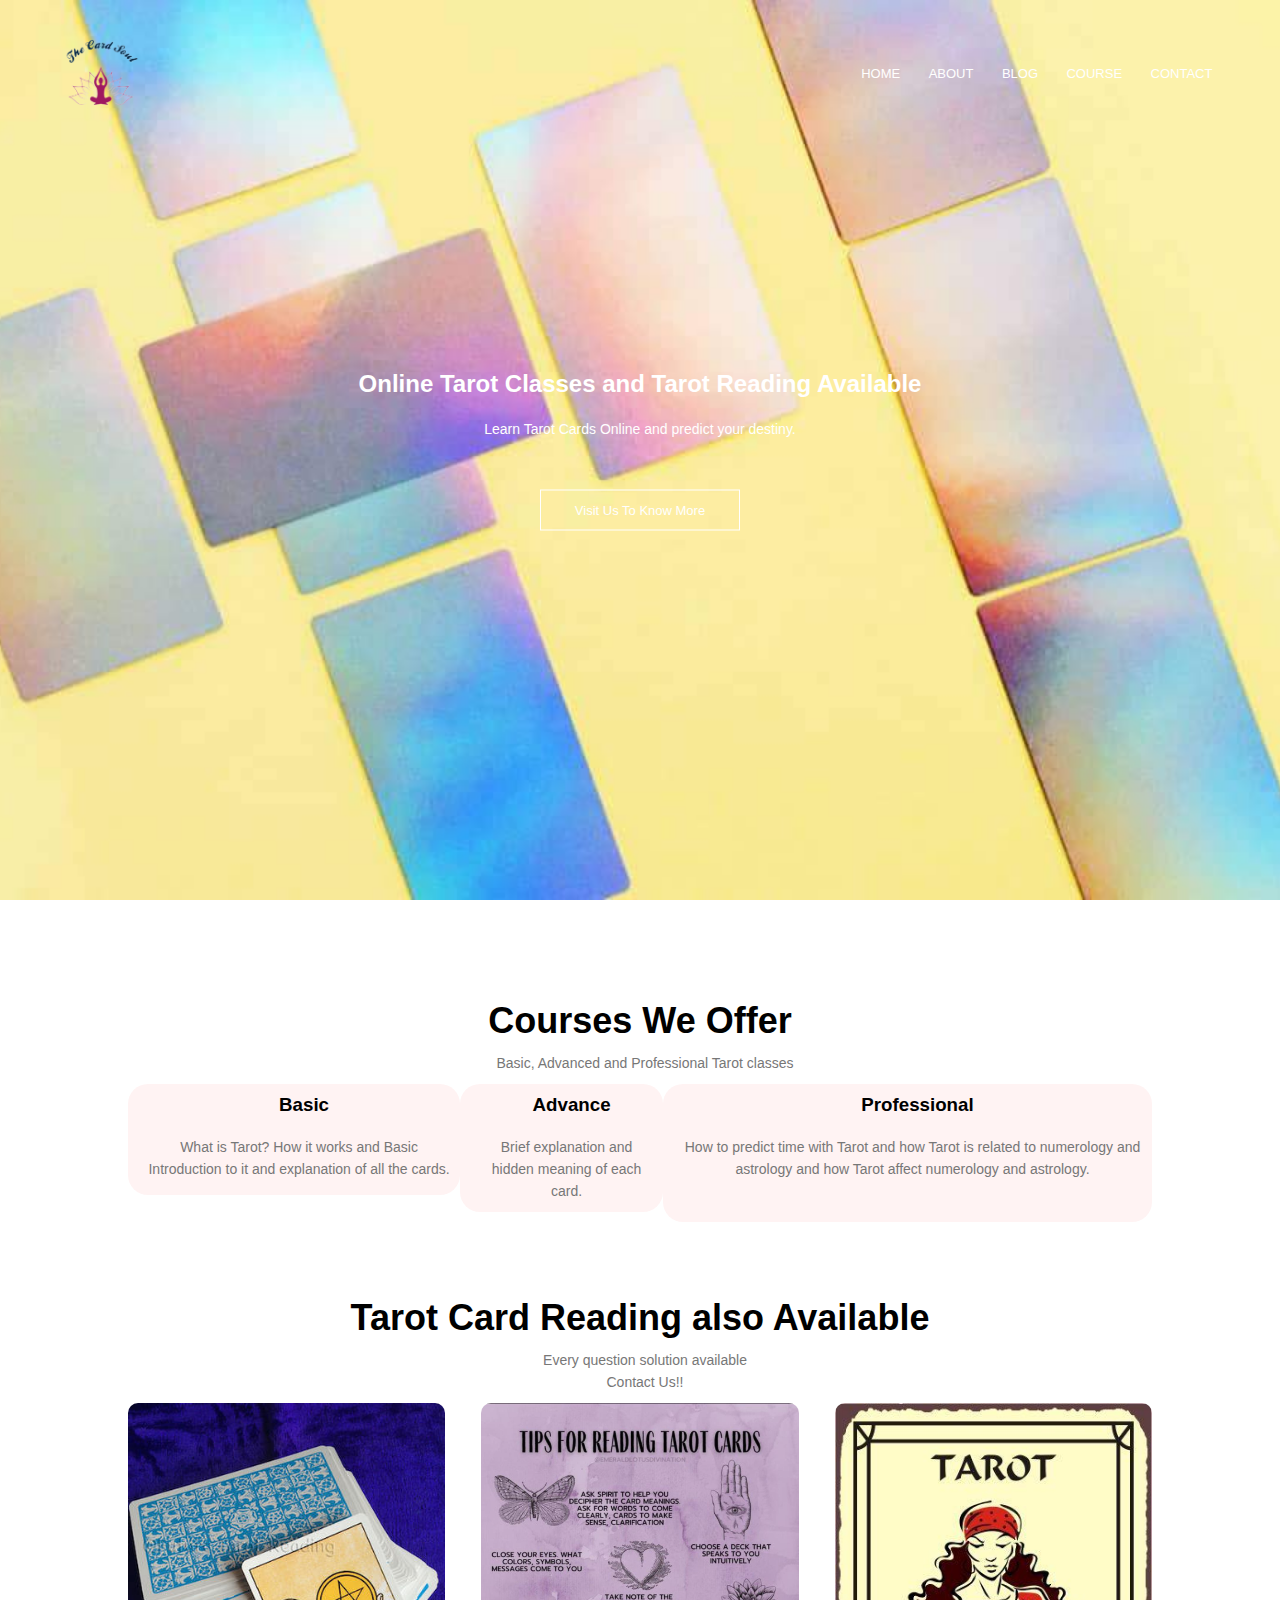
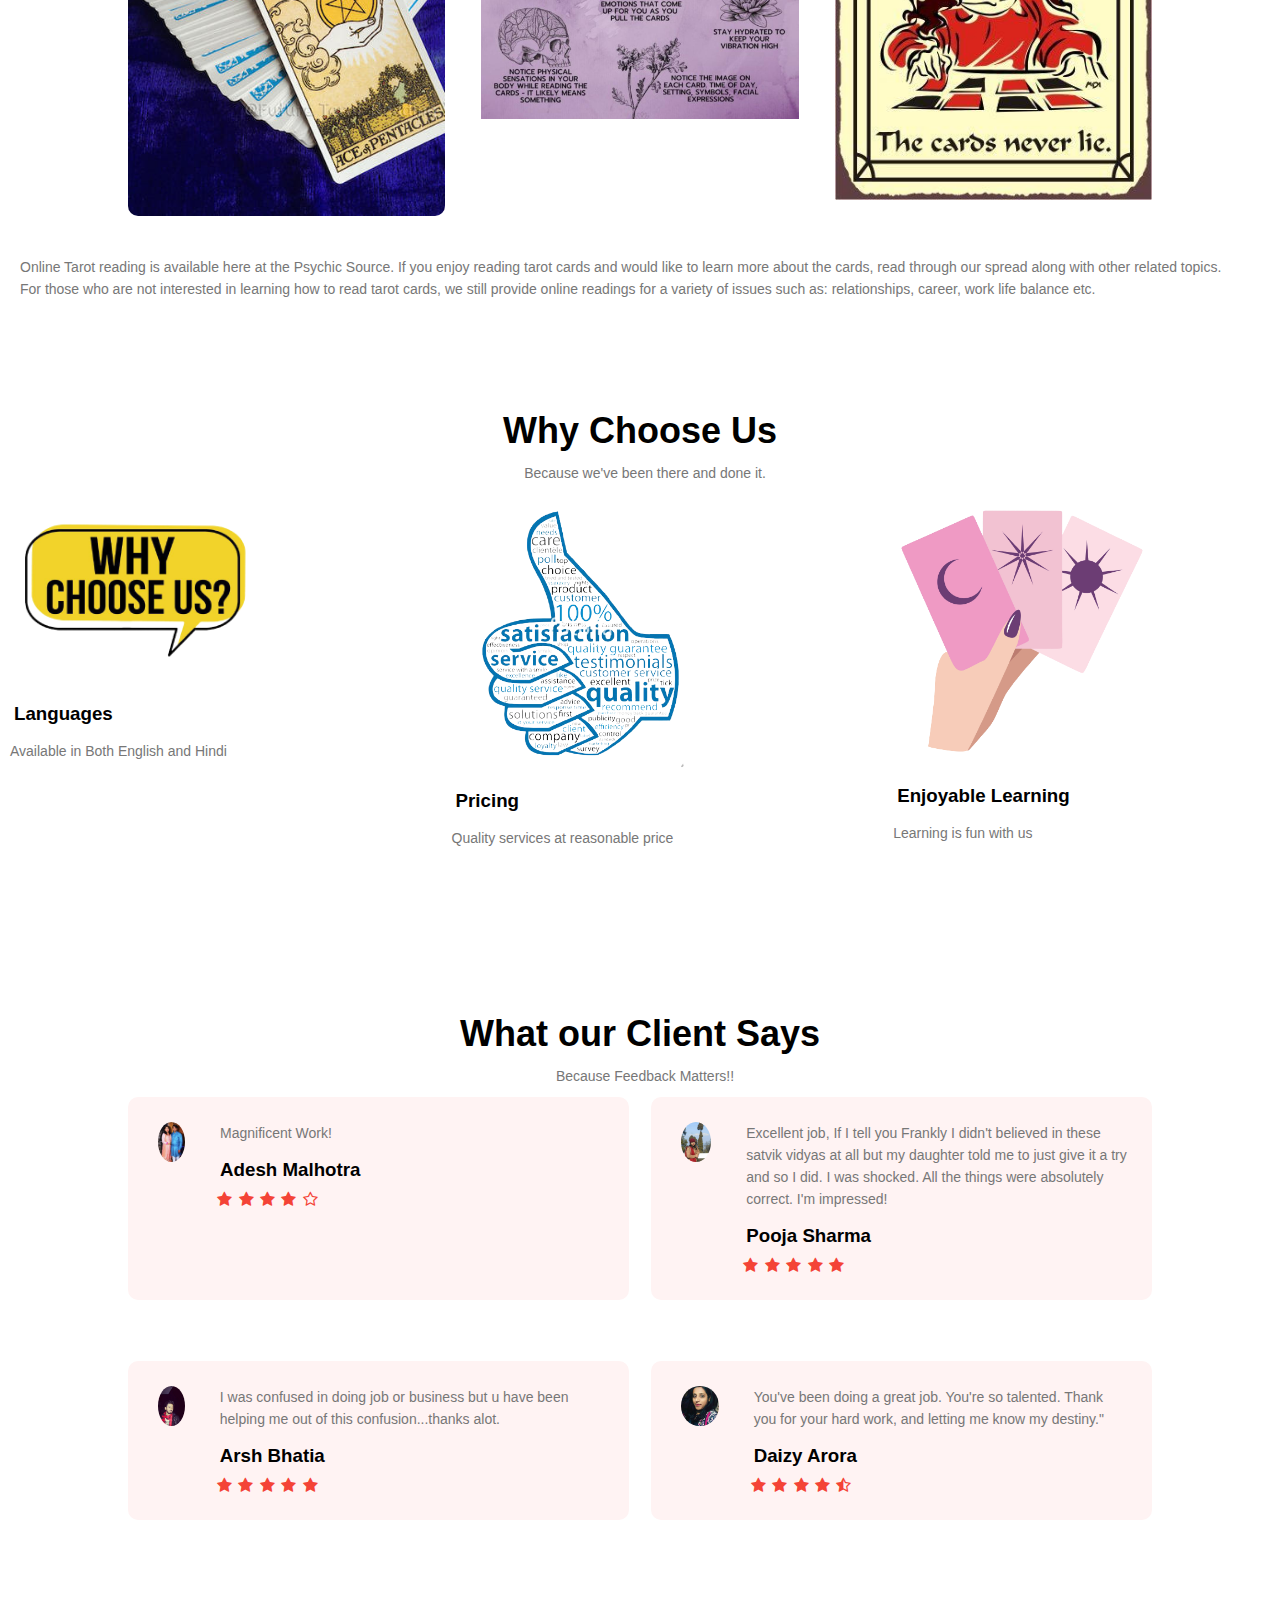
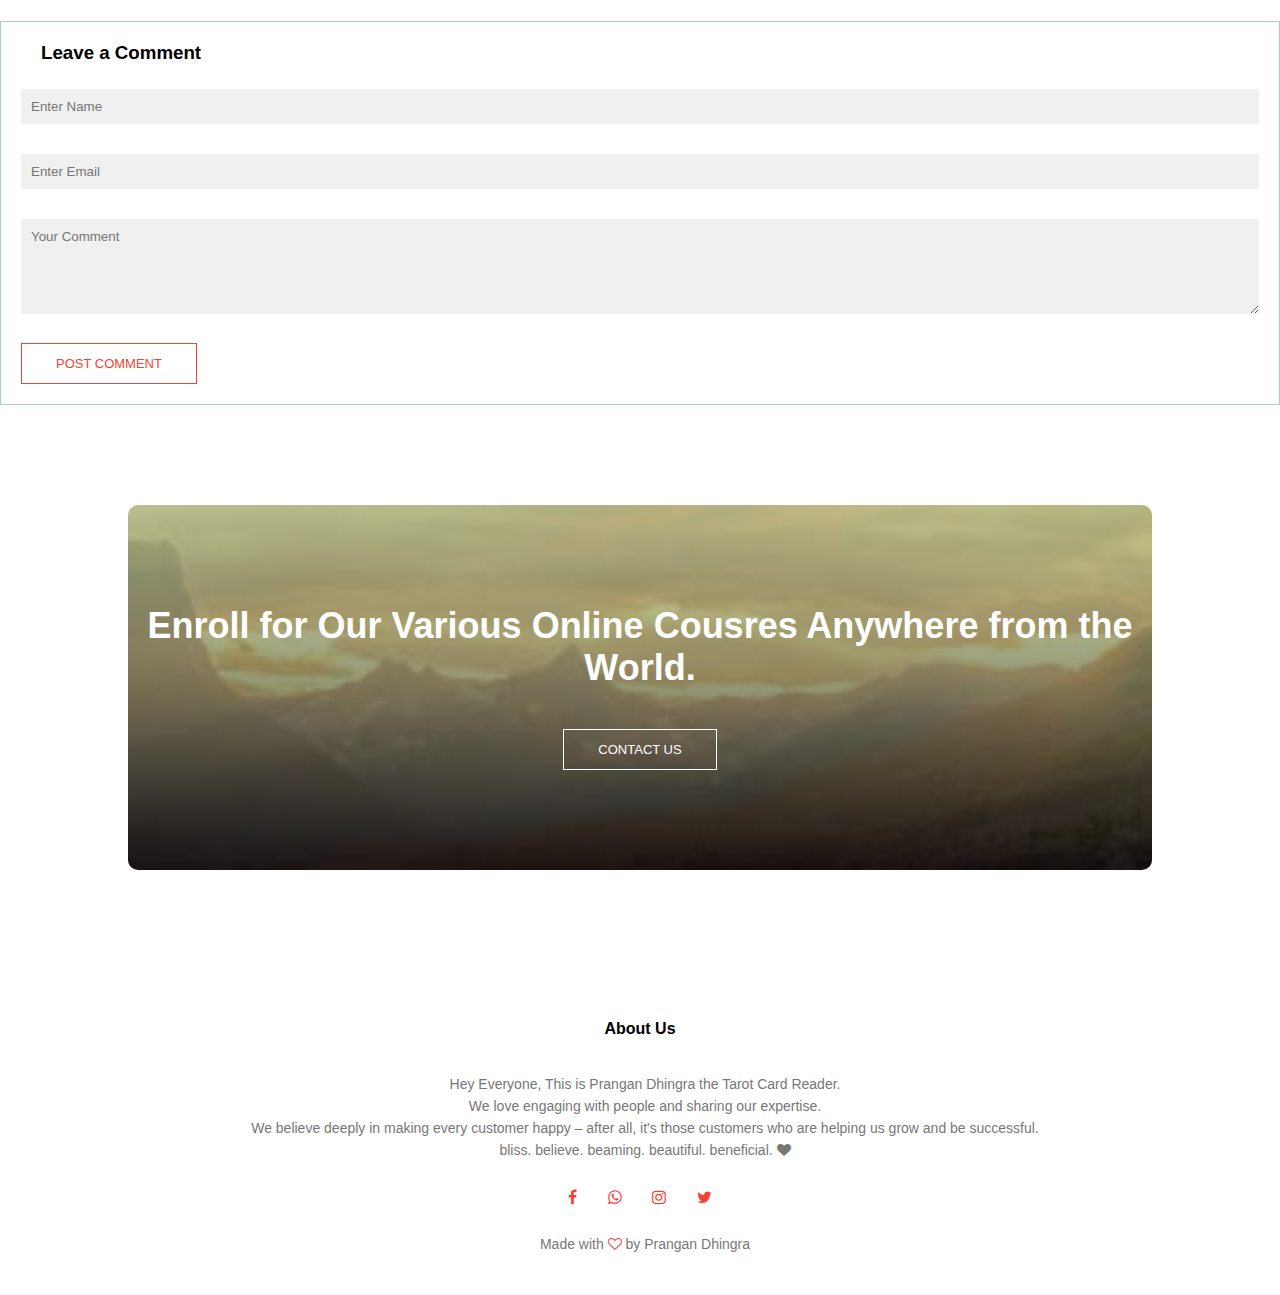
<file: index.html>
<!DOCTYPE html>
<html>
    <head>
        <meta name="viewport" content="with=device-width, initial-scale=1.0">
        <title>THE CARD SOUL</title>
        <link rel='icon' href="logo.png"/>
        <link rel="stylesheet" href="style.css">
        <link rel="preconnect" href="https://fonts.gstatic.com">
        <link href="https://fonts.googleapis.cpm/css2
        family=Poppins:wght@100;200;300;400;600;700&display=swap"
        rel="stylesheet">
        <link rel="stylesheet" href="https://stavkpath.bootsrapcdn.com/font-awesome/4.7.0/css/font-awesome.min.css">
        
    </head>
    <body>
        <section class="header">
            <nav>
                <a href="index.html"><img src="logo.png"></a>
                <div class="nav-links" id="navLinks">
                    <i class="fa fa-times" onclick="hideMenu()"></i>
                    <ul>
                        <li><a href="index.html">HOME</a></li>
                        <li><a href="about.html">ABOUT</a></li>
                        <li><a href="blog.html">BLOG</a></li>
                        <li><a href="course.html">COURSE</a></li>
                        <li><a href="contact.html">CONTACT</a></li>
                    </ul>
                    </div>
                    <i class="fa fa-bars" onclick="showMenu()"></i>  
            </nav>




        <div class="text-box">
            <h2>Online Tarot Classes and Tarot Reading Available</h2>
            <p> Learn Tarot Cards Online and predict your destiny.<br></p>
            <a href="course.html" class="hero-btn">Visit Us To Know More</a>
        </div>

        </section>

       <!-------- Course ------->

       <section class="cousre">
           <h1> Courses We Offer</h1>
           <p>  Basic, Advanced and Professional Tarot classes </p>

           <div class="row">
               <div class="cousre-col">
               <h3>Basic</h3>
               <p>What is Tarot?  How it works and Basic Introduction to it and explanation of all the cards.
               </p>
           </div>

           <div class="row">
               <div class="cousre-col">
               <h3>Advance</h3>
               <p>Brief explanation and hidden meaning of each card.</p>
           </div>

           <div class="row">
               <div class="cousre-col">
               <h3>Professional</h3>
               <p>How to predict time with Tarot and how Tarot is related to numerology and astrology and how Tarot 
                   affect numerology and astrology.</p>
           </div>

       </section>

    <!------- campus --------->

<section class="campus">
    <h1>Tarot Card Reading also Available</h1>
    <p>Every question solution available
        <br>
        Contact Us!!
    </p>

<div class="row">
    <div class="campus-col">
        <img src="tcs.png">
        <div class="layer">
            <h3>THE CARD SOUL</h3>
        </div>
    </div>


    <div class="campus-col">
        <img src="tcs2.png">
        <div class="layer">
            <h3>THE CARD SOUL</h3>
        </div>
    </div>

    <div class="campus-col">
        <img src="tcs1.png">
        <div class="layer">
            <h3>THE CARD SOUL</h3>
        </div>
    </div>
</div>
</section>

<div>
    <p>Online Tarot reading is available here at the Psychic Source. If you enjoy reading tarot cards and would like to 
        learn more about the cards, read through our spread along with other related topics. 
        <br>
        For those who are not interested in learning how to read tarot cards, we still provide online readings for a 
        variety of issues such as: relationships, career, work life balance etc.</p>
</div>

<!------- Why Choose Us ----------->

<section class="Choose">
    <h1>Why Choose Us</h1>
    <p>Because we've been there and done it.</p>
</section>

<div class="row">
    <div class="facilites-col">
        <img src ="whyus.png">
        <h3>Languages</h3>
        <p>Available in Both English and Hindi</p>

    </div>

    <div class="facilites-col">
        <img src ="wcs.png">
        <h3>Pricing</h3>
        <p>Quality services at reasonable price</p>

    </div>

    <div class="facilites-col">
        <img src ="cards.png">
        <h3>Enjoyable Learning</h3>
        <p>Learning is fun with us</p>

    </div>

</div>

</section>

<!-------- testimonials ------->

<section class="testimonials">
    <h1>What our Client Says</h1>
    <p>Because Feedback Matters!!</p>

    <div class="row">

        <link rel="stylesheet" href="https://cdnjs.cloudflare.com/ajax/libs/font-awesome/4.7.0/css/font-awesome.min.css">
        <link rel="stylesheet" href="style.css">

       <div class="testimonials-col">
           <img src="papa1.png">
               <div>
                   <p>Magnificent Work!</p>
                   <h3> Adesh Malhotra</h3>
                   <i class="fa fa-star"></i>
                   <i class="fa fa-star"></i>
                   <i class="fa fa-star"></i>
                   <i class="fa fa-star"></i>
                   <i class="fa fa-star-o"></i>
               </div>

            </div>

            <div class="testimonials-col">
                <img src="mum.png">
                    <div>
    <p>Excellent job,
     If I tell you Frankly I didn't believed in these satvik vidyas at all but my daughter told me to just give it a try
      and so I did. I was shocked. All the things were absolutely correct. I'm impressed!</p>
                        <h3> Pooja Sharma</h3>
                        <i class="fa fa-star"></i>
                        <i class="fa fa-star"></i>
                        <i class="fa fa-star"></i>
                        <i class="fa fa-star"></i>
                        <i class="fa fa-star"></i>
                    </div>
                    </div>
                  </div>
     </div>
</section>

<!-------- feedback ------->

<section class="feedback">

    <div class="row">

        <div class="feedback-col">
            <img src="2.png">
                <div>

     <p>I was confused in doing job or business but u have been helping me out of this confusion...thanks alot.</p>
                    <h3>Arsh Bhatia</h3>
                    <i class="fa fa-star"></i>
                    <i class="fa fa-star"></i>
                    <i class="fa fa-star"></i>
                    <i class="fa fa-star"></i>
                    <i class="fa fa-star"></i>
                </div>
                </div>

       <div class="feedback-col">
           <img src="bua.png">
               <div>
                   <p>You've been doing a great job. You're so talented. Thank you for your hard work, and letting 
                       me know my destiny."</p>
                   <h3> Daizy Arora</h3>
                   <i class="fa fa-star"></i>
                   <i class="fa fa-star"></i>
                   <i class="fa fa-star"></i>
                   <i class="fa fa-star"></i>
                   <i class="fa fa-star-half-o"></i>
               </div>

            </div>

            
      
                  </div>
     </div>
</section>

<div class="comment-box">

    <h3>Leave a Comment</h3>

    <form class="comment-form">
        <input type="text" placeholder="Enter Name">
        <input type="email" placeholder="Enter Email">
        <textarea rows="5" placeholder="Your Comment"></textarea>
        <button type="submit" class="hero-btn red-btn"> POST COMMENT </button>
    </form>
</div>

<!----- Call to Action -------->

<section class="cta">
    <h1> Enroll for Our Various Online Cousres Anywhere from the World.</h1>
    <a href="contact.html" class="hero-btn">CONTACT US</a>
</section>

<!----- Footer -------->

<section class="footer">
    <h4>About Us</h4>
    <p>Hey Everyone, This is Prangan Dhingra the Tarot Card Reader.<br>
    We love engaging with people and sharing our expertise.
        <br>We believe deeply in making every customer happy – 
        after all, it's those customers who are helping us grow and be successful.
      <br> bliss. believe. beaming. beautiful. beneficial. <i class="fa fa-heart"></i> </p>

    <div class="icons">
        <i class="fa fa-facebook"></i>
        <i class="fa fa-whatsapp"></i>
        <i class="fa fa-instagram"></i>
        <i class="fa fa-twitter"></i>
    </div>
    <p>Made with <i class="fa fa-heart-o"></i> by Prangan Dhingra</p> 
</section>

      <!------JavaScript for Toggle Menu------>
      <script>
        var navLinks = document.getElementById("navLinks");

        function showMenu(){
            navLinks.style.right="0";
        }

        function hideMenu(){
            navLinks.style.right="-200px";
        }

</script>

    </body>
</html>
</file>
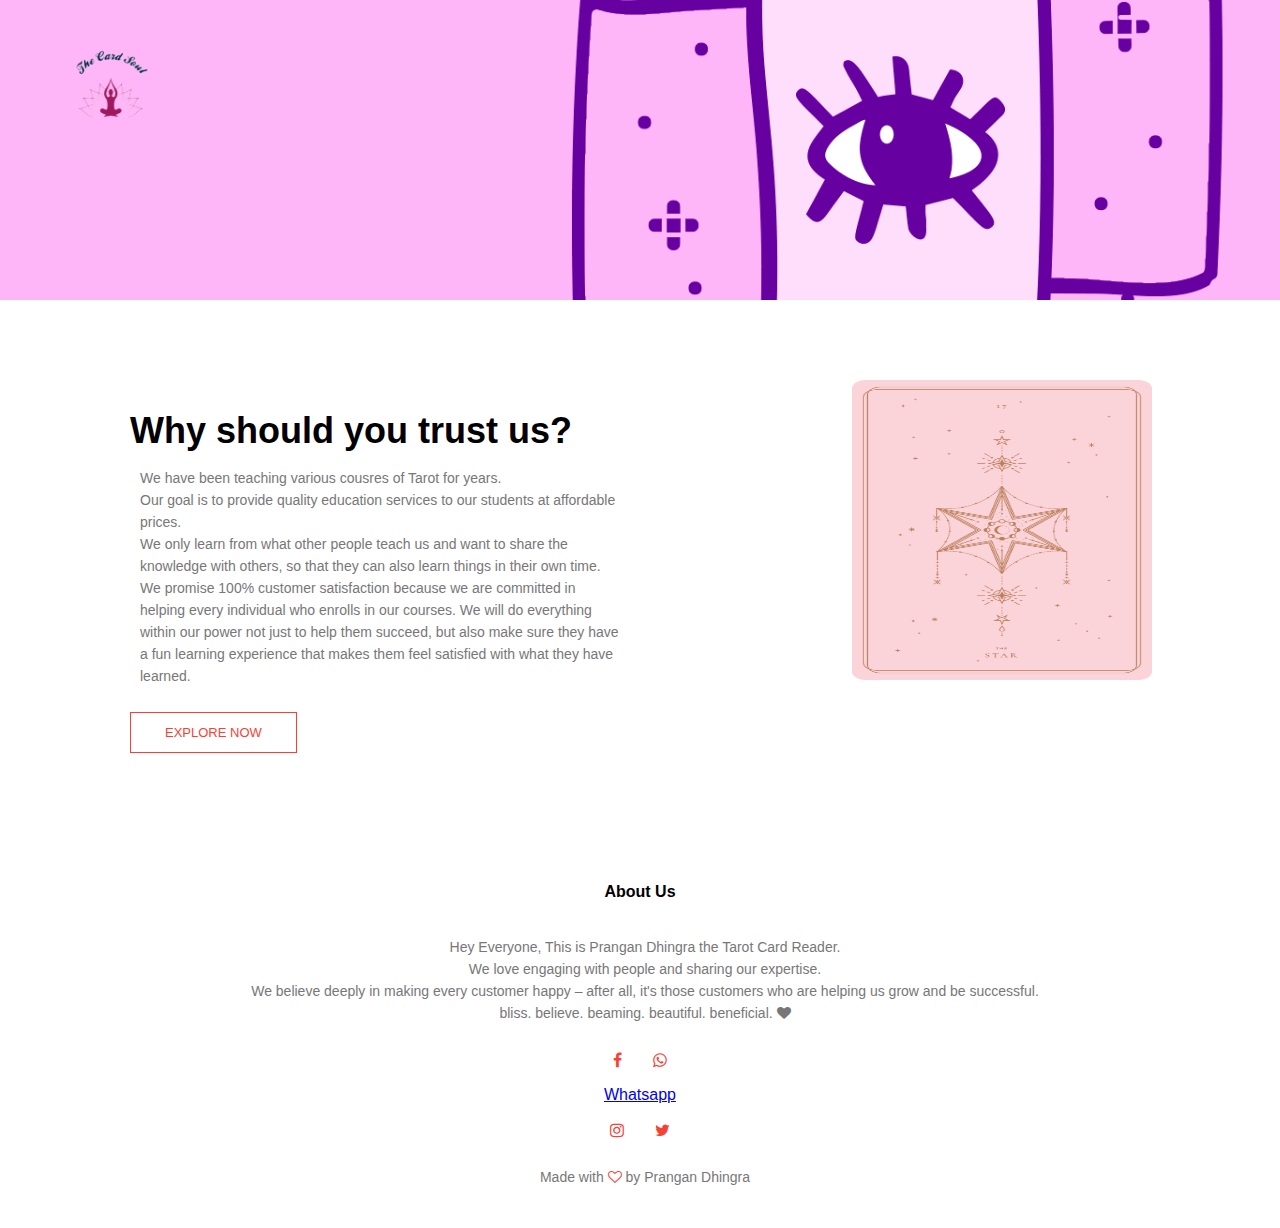
<file: about.html>
<!DOCTYPE html>
<html>
    <head>
        <meta name="viewport" content="with=device-width, initial-scale=1.0">
        <title>THE CARD SOUL</title>
        <link rel="stylesheet" href="style.css">
        <link rel="preconnect" href="https://fonts.gstatic.com">
        <link href="https://fonts.googleapis.cpm/css2?
        family=Poppins:wght@100;200;300;400;600;700&display="swap"
        rel="stylesheet">
        <link rel="stylesheet" href="https://cdnjs.cloudflare.com/ajax/libs/font-awesome/4.7.0/css/font-awesome.min.css">
        <link rel="stylesheet" href="style.css">
    </head>
    <body>
        <section class="sub-header">
        
            <nav>
                <a href="index.html"></a><img src="logo.png"></a>
                <div class="nav-links" id="navLinks">
                    <i class="fa fa-times" onclick="hideMenu()"></i>
                    <ul>
                        <li><a href="index.html">HOME</a></li>
                        <li><a href="about.html">ABOUT</a></li>
                        <li><a href="blog.html">BLOG</a></li>
                        <li><a href="course.html">COURSE</a></li>
                        <li><a href="contact.html">CONTACT</a></li>
                    </ul>
                    </div>
                  <i class="fa fa-bars" onclick="showMenu()"></i>  
            </nav>
            <h1>About Us</h1>
            </section>
        </section>

  <!---------- about us content ------------>

  <section class="about-us">

    <div class="row">
        <div class="about-col">
           <h1>Why should you trust us?</h1> 
           <p>We have been teaching various cousres of Tarot for years.
            <br> 
            Our goal is to provide quality education services to our students at affordable prices. 
            <br> 
            We only learn from what other people teach us and want to share the knowledge with others, 
            so that they can also learn things in their own time. 
            <br> 
            We promise 100% customer satisfaction because we are committed in helping every individual who enrolls in 
            our courses. We will do everything within our power not just to help them succeed, 
            but also make sure they have a fun learning experience that makes them feel satisfied with what they have learned.</p>
           <a href="index.html" class="hero-btn red-btn">EXPLORE NOW  </a>
           
        </div>
        <img src="star.png" width= 300 height=300/>
    </div>

  </section>

<!----- Footer -------->

<section class="footer">
    <h4>About Us</h4>
    <p>Hey Everyone, This is Prangan Dhingra the Tarot Card Reader.<br>
    We love engaging with people and sharing our expertise.
        <br>We believe deeply in making every customer happy – 
        after all, it's those customers who are helping us grow and be successful.
      <br> bliss. believe. beaming. beautiful. beneficial. <i class="fa fa-heart"></i> </p>

    <div class="icons">
        <i class="fa fa-facebook"></i>
        <i class="fa fa-whatsapp"></i>
        <li><a href="https://wa.me/message/O7PYGP6SU6EUN1">Whatsapp</a></li>
        <i class="fa fa-instagram"></i>
        <i class="fa fa-twitter"></i>
    </div>
    <p>Made with <i class="fa fa-heart-o"></i> by Prangan Dhingra</p> 
</section>

        <!------JavaScript for Toggle Menu------>
        <script>
        var navLinks = document.getElementById("navLinks");

        function showMenu(){
            navLinks.style.right="0";
        }

        function hideMenu(){
            navLinks.style.right="-200px";
        }

</script>

    </body>
</html>
</file>
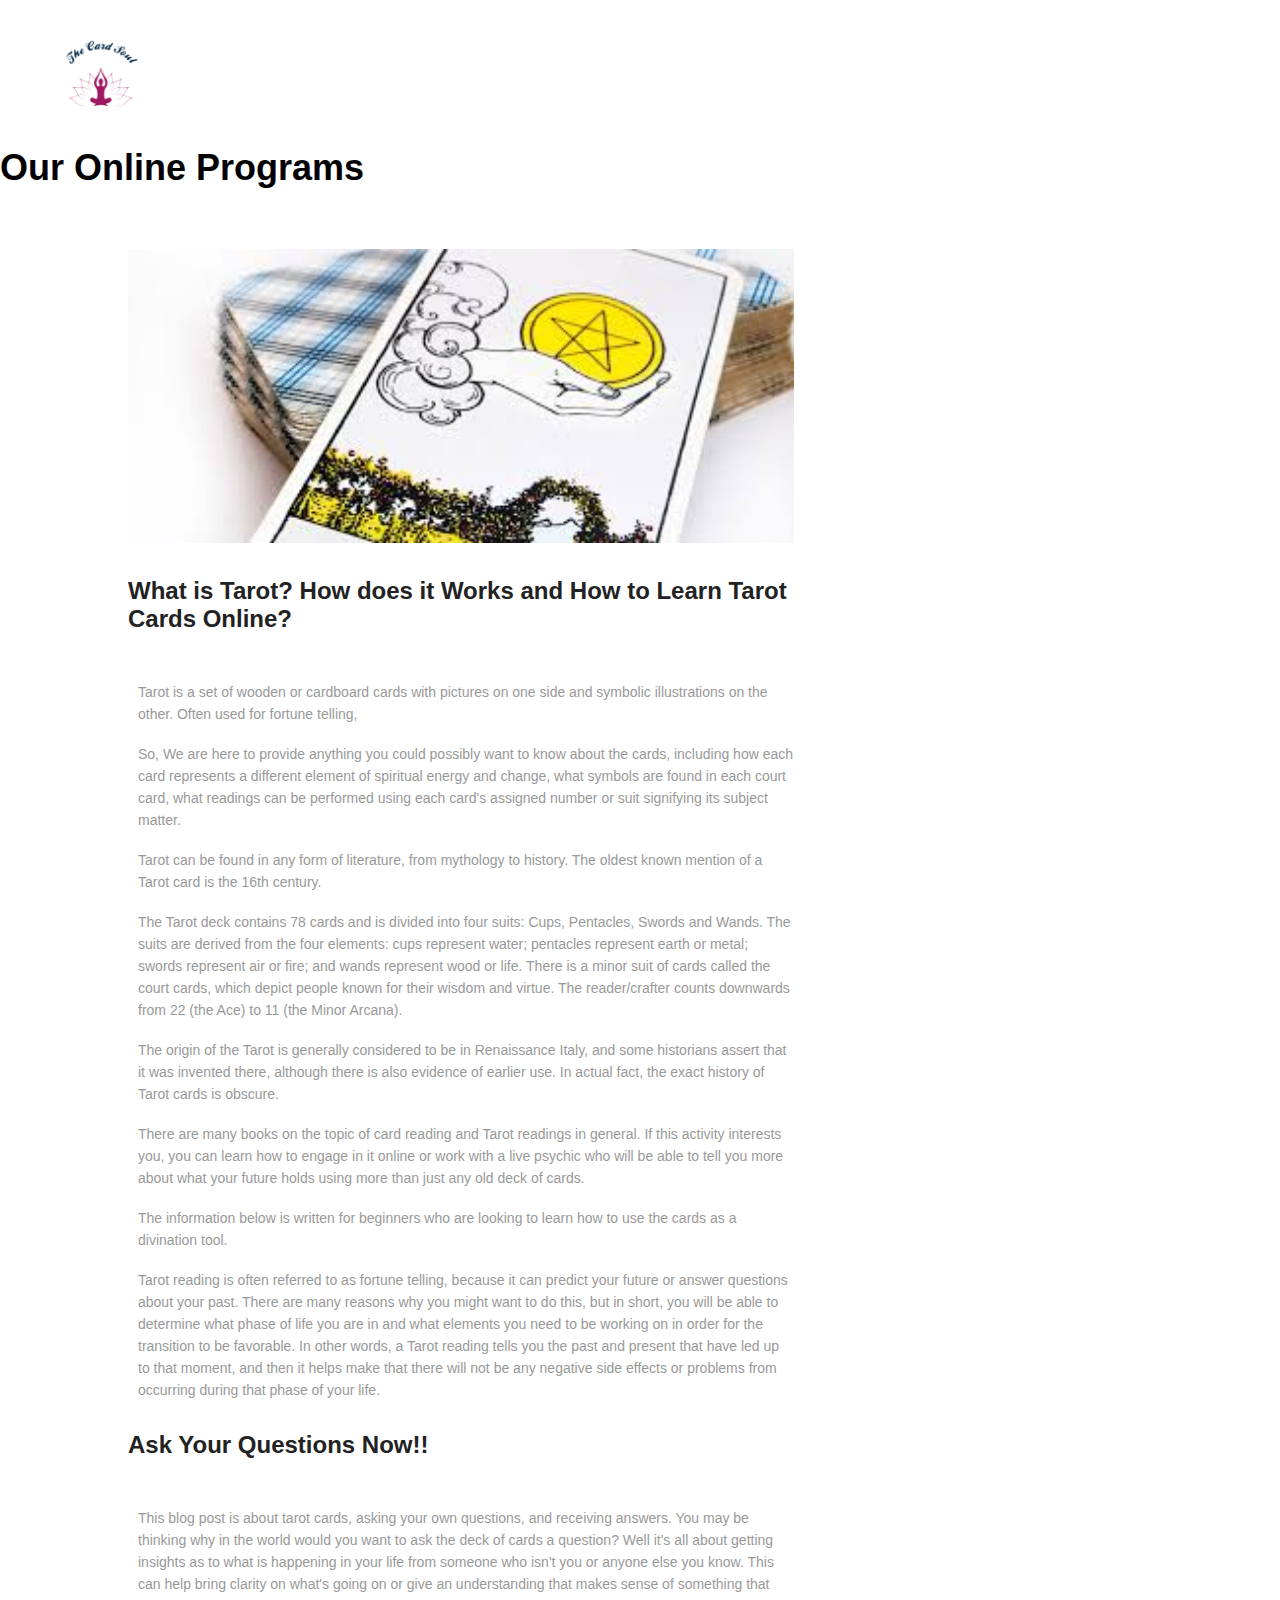
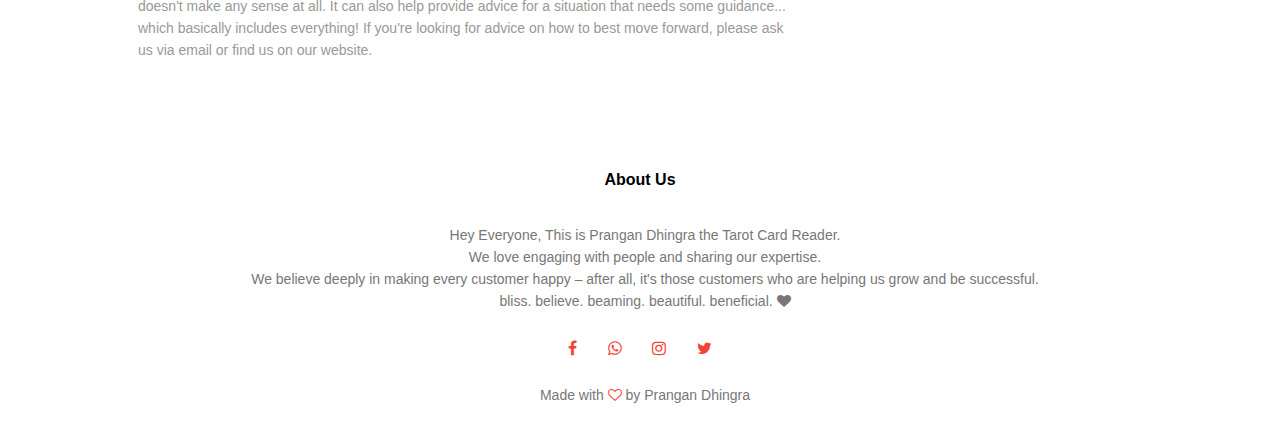
<file: blog.html>
<!DOCTYPE html>
<html>
    <head>
        <meta name="viewport" content="with=device-width, initial-scale=1.0">
        <title>THE CARD SOUL</title>
        <link rel="stylesheet" href="style.css">
        <link rel="preconnect" href="https://fonts.gstatic.com">
        <link href="https://fonts.googleapis.cpm/css2?
        family=Poppins:wght@100;200;300;400;600;700&display="swap"
        rel="stylesheet">
        <link rel="stylesheet" href="https://cdnjs.cloudflare.com/ajax/libs/font-awesome/4.7.0/css/font-awesome.min.css">
        <link rel="stylesheet" href="style.css">
    </head>
    <body>
        
            <nav>
                <a href="index.html"></a><img src="logo.png"></a>
                <div class="nav-links" id="navLinks">
                    <i class="fa fa-times" onclick="hideMenu()"></i>
                    <ul>
                        <li><a href="index.html">HOME</a></li>
                        <li><a href="about.html">ABOUT</a></li>
                        <li><a href="blog.html">BLOG</a></li>
                        <li><a href="course.html">COURSE</a></li>
                        <li><a href="contact.html">CONTACT</a></li>
                    </ul>
                    </div>
                  <i class="fa fa-bars" onclick="showMenu()"></i>  
            </nav>
            <h1>Our Online Programs</h1>
            </section>

<!---- blog page content -------->

<section class="blog-content">
    <div class="row">
        <div class="blog-left">
            <img src="c.png"/>

            <section class="tarot">
            <h2>What is Tarot? How does it Works and How to Learn Tarot Cards Online?</h2>
            <br>

            <p>Tarot is a set of wooden or cardboard cards with pictures on one side and symbolic illustrations on the other. 
                Often used for fortune telling,</p>
                <br>

                <p>So, We are here to provide anything you could possibly want to know about the cards, including how each card 
                represents a different element of spiritual energy and change, what symbols are found in each court card, what 
                readings can be performed using each card's assigned number or suit signifying its subject matter.</p>
                <br>

                <p>Tarot can be found in any form of literature, from mythology to history. The oldest known mention of a Tarot card is 
                the 16th century.</p>
                <br>
                
                <p>The Tarot deck contains 78 cards and is divided into four suits: Cups, Pentacles, Swords and Wands. 
                The suits are derived from the four elements: cups represent water; pentacles represent earth or metal; 
                swords represent air or fire; and wands represent wood or life. There is a minor suit of cards called the court cards,
                which depict people known for their wisdom and virtue.
                The reader/crafter counts downwards from 22 (the Ace) to 11 (the Minor Arcana).</p>
                <br>
                
                <p>The origin of the Tarot is generally considered to be in Renaissance Italy, and some historians assert that it was 
                invented there, although there is also evidence of earlier use. In actual fact, the exact history of Tarot cards is 
                obscure.</p>
                <br>
                
                <p>There are many books on the topic of card reading and Tarot readings in general. If this activity interests you,
                you can learn how to engage in it online or work with a live psychic who will be able to tell
                you more about what your future holds using more than just any old deck of cards.</p>
                <br>
                
                <p>The information below is written for beginners who are looking to learn how to use the cards as a 
                divination tool.</p>
                <br>
                
                <p>Tarot reading is often referred to as fortune telling, because it can predict your future or answer questions about 
                your past. There are many reasons why you might want to do this, but in short, you will be able to determine what 
                phase of life you are in and what elements you need to be working on in order for the transition to be favorable. 
                In other words, a Tarot reading tells you the past and present that have led up to that moment, and then it helps make
                 that there will not be any negative side effects or problems from occurring during that phase of your life.
                 <br>
                </p>
                
                 <h2>Ask Your Questions Now!!</h2>
                 <br>

                 <p>
                    This blog post is about tarot cards, asking your own
                    questions, and receiving answers. You may be thinking why in
                    the world would you want to ask the deck of cards a question?
                    Well it's all about getting insights as to what is happening
                    in your life from someone who isn't you or anyone else you
                    know. This can help bring clarity on what's going on or give
                    an understanding that makes sense of something that doesn't
                    make any sense at all. It can also help provide advice for a
                    situation that needs some guidance... which basically includes
                    everything! If you're looking for advice on how to best move
                    forward, please ask us via email or find us on our website.
                 </p>
                
                </section>
    </div>
</section>

<!----- Footer -------->

<section class="footer">
    <h4>About Us</h4>
    <p>Hey Everyone, This is Prangan Dhingra the Tarot Card Reader.<br>
    We love engaging with people and sharing our expertise.
        <br>We believe deeply in making every customer happy – 
        after all, it's those customers who are helping us grow and be successful.
      <br> bliss. believe. beaming. beautiful. beneficial. <i class="fa fa-heart"></i> </p>

    <div class="icons">
        <i class="fa fa-facebook"></i>
        <i class="fa fa-whatsapp"></i>
        <i class="fa fa-instagram"></i>
        <i class="fa fa-twitter"></i>
    </div>
    <p>Made with <i class="fa fa-heart-o"></i> by Prangan Dhingra</p> 
</section>

        <!------JavaScript for Toggle Menu------>
        <script>
        var navLinks = document.getElementById("navLinks");

        function showMenu(){
            navLinks.style.right="0";
        }

        function hideMenu(){
            navLinks.style.right="-200px";
        }

</script>

    </body>
</html>
</file>
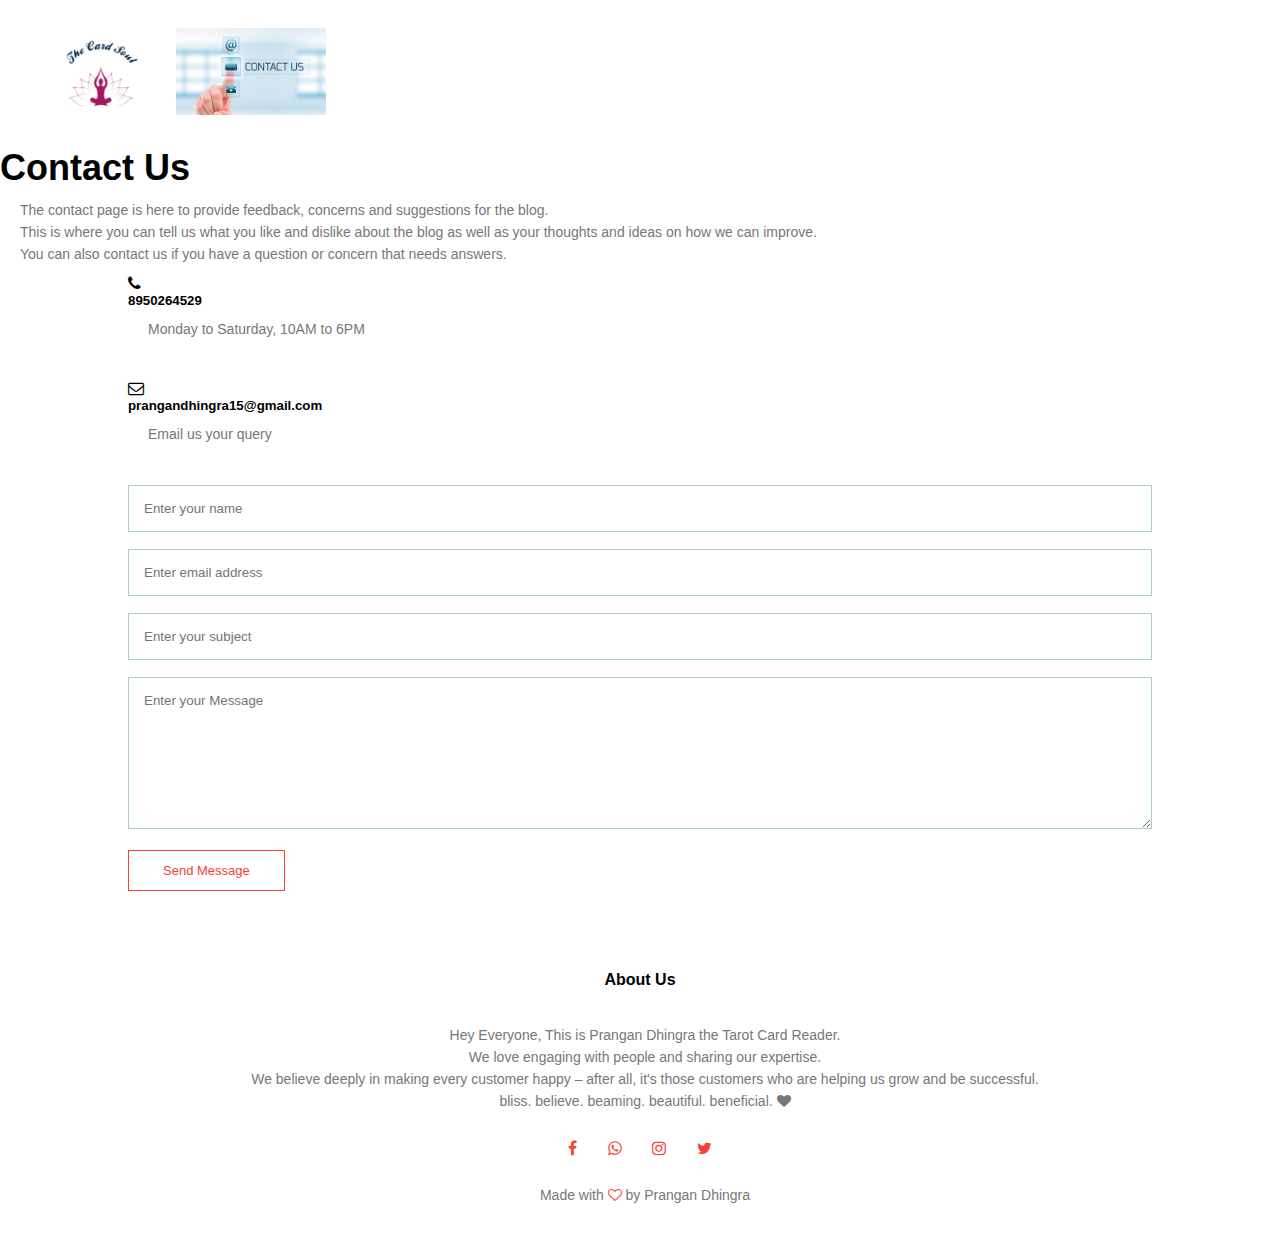
<file: contact.html>
<!DOCTYPE html>
<html>
    <head>
        <meta name="viewport" content="with=device-width, initial-scale=1.0">
        <title>THE CARD SOUL</title>
        <link rel="stylesheet" href="style.css">
        <link rel="preconnect" href="https://fonts.gstatic.com">
        <link href="https://fonts.googleapis.cpm/css2?
        family=Poppins:wght@100;200;300;400;600;700&display="swap"
        rel="stylesheet">
        <link rel="stylesheet" href="https://cdnjs.cloudflare.com/ajax/libs/font-awesome/4.7.0/css/font-awesome.min.css">
        <link rel="stylesheet" href="style.css">
    </head>
    <body>
        
            <nav>
                <a href="index.html"></a><img src="logo.png"></a>
                <a> <img src="co.png" height=100% width=100%/></a>
                <div class="nav-links" id="navLinks">
                    <i class="fa fa-times" onclick="hideMenu()"></i>
                    <ul>
                        <li><a href="index.html">HOME</a></li>
                        <li><a href="about.html">ABOUT</a></li>
                        <li><a href="blog.html">BLOG</a></li>
                        <li><a href="course.html">COURSE</a></li>
                        <li><a href="contact.html">CONTACT</a></li>
                    </ul>
                    </div>
                  <i class="fa fa-bars" onclick="showMenu()"></i>  
            </nav>
            <h1>Contact Us</h1>
            </section>

            <p>The contact page is here to provide feedback, concerns and suggestions for the blog.
                <br>
             This is where you can tell us what you like and dislike about the blog as well as your thoughts and 
                ideas on how we can improve.
                <br>
                You can also contact us if you have a question or concern that needs answers.</p>
  <!---------- contact us ------------>

  <section class="contact-us">

    <div class="row">
      
        
    </div>

 <div class="contact-col">
        <i class="fa fa-phone"></i>
        <span>
            <h5>8950264529</h5>
            <p>Monday to Saturday, 10AM to 6PM</p>
        </span>
    </div>
    <div>
        <div class="contact-col">
        <i class="fa fa-envelope-o"></i>
        <span>
            <h5>prangandhingra15@gmail.com</h5>
            <p>Email us your query</p>
        </span>
    </div>
</div>

<div class="contact-col">

    <form action="form-handler.php" method="post">
        <input type="text" name="name" placeholder="Enter your name" required>
        <input type="email" name="email" placeholder="Enter email address" required>
        <input type="text" name="subject" placeholder="Enter your subject" required>
        <textarea rows="8" name="message" placeholder="Enter your Message" required></textarea>
        <button type="submit" class="hero-btn red-btn">Send Message

        </button>

    </form>
</div>
  </section>


<!----- Footer -------->

<section class="footer">
    <h4>About Us</h4>
    <p>Hey Everyone, This is Prangan Dhingra the Tarot Card Reader.<br>
    We love engaging with people and sharing our expertise.
        <br>We believe deeply in making every customer happy – 
        after all, it's those customers who are helping us grow and be successful.
      <br> bliss. believe. beaming. beautiful. beneficial. <i class="fa fa-heart"></i> </p>

    <div class="icons">
        <i class="fa fa-facebook"></i>
        <i class="fa fa-whatsapp"></i>
        <i class="fa fa-instagram"></i>
        <i class="fa fa-twitter"></i>
    </div>
    <p>Made with <i class="fa fa-heart-o"></i> by Prangan Dhingra</p> 
</section>

        <!------JavaScript for Toggle Menu------>
        <script>
        var navLinks = document.getElementById("navLinks");

        function showMenu(){
            navLinks.style.right="0";
        }

        function hideMenu(){
            navLinks.style.right="-200px";
        }

</script>

    </body>
</html>
</file>
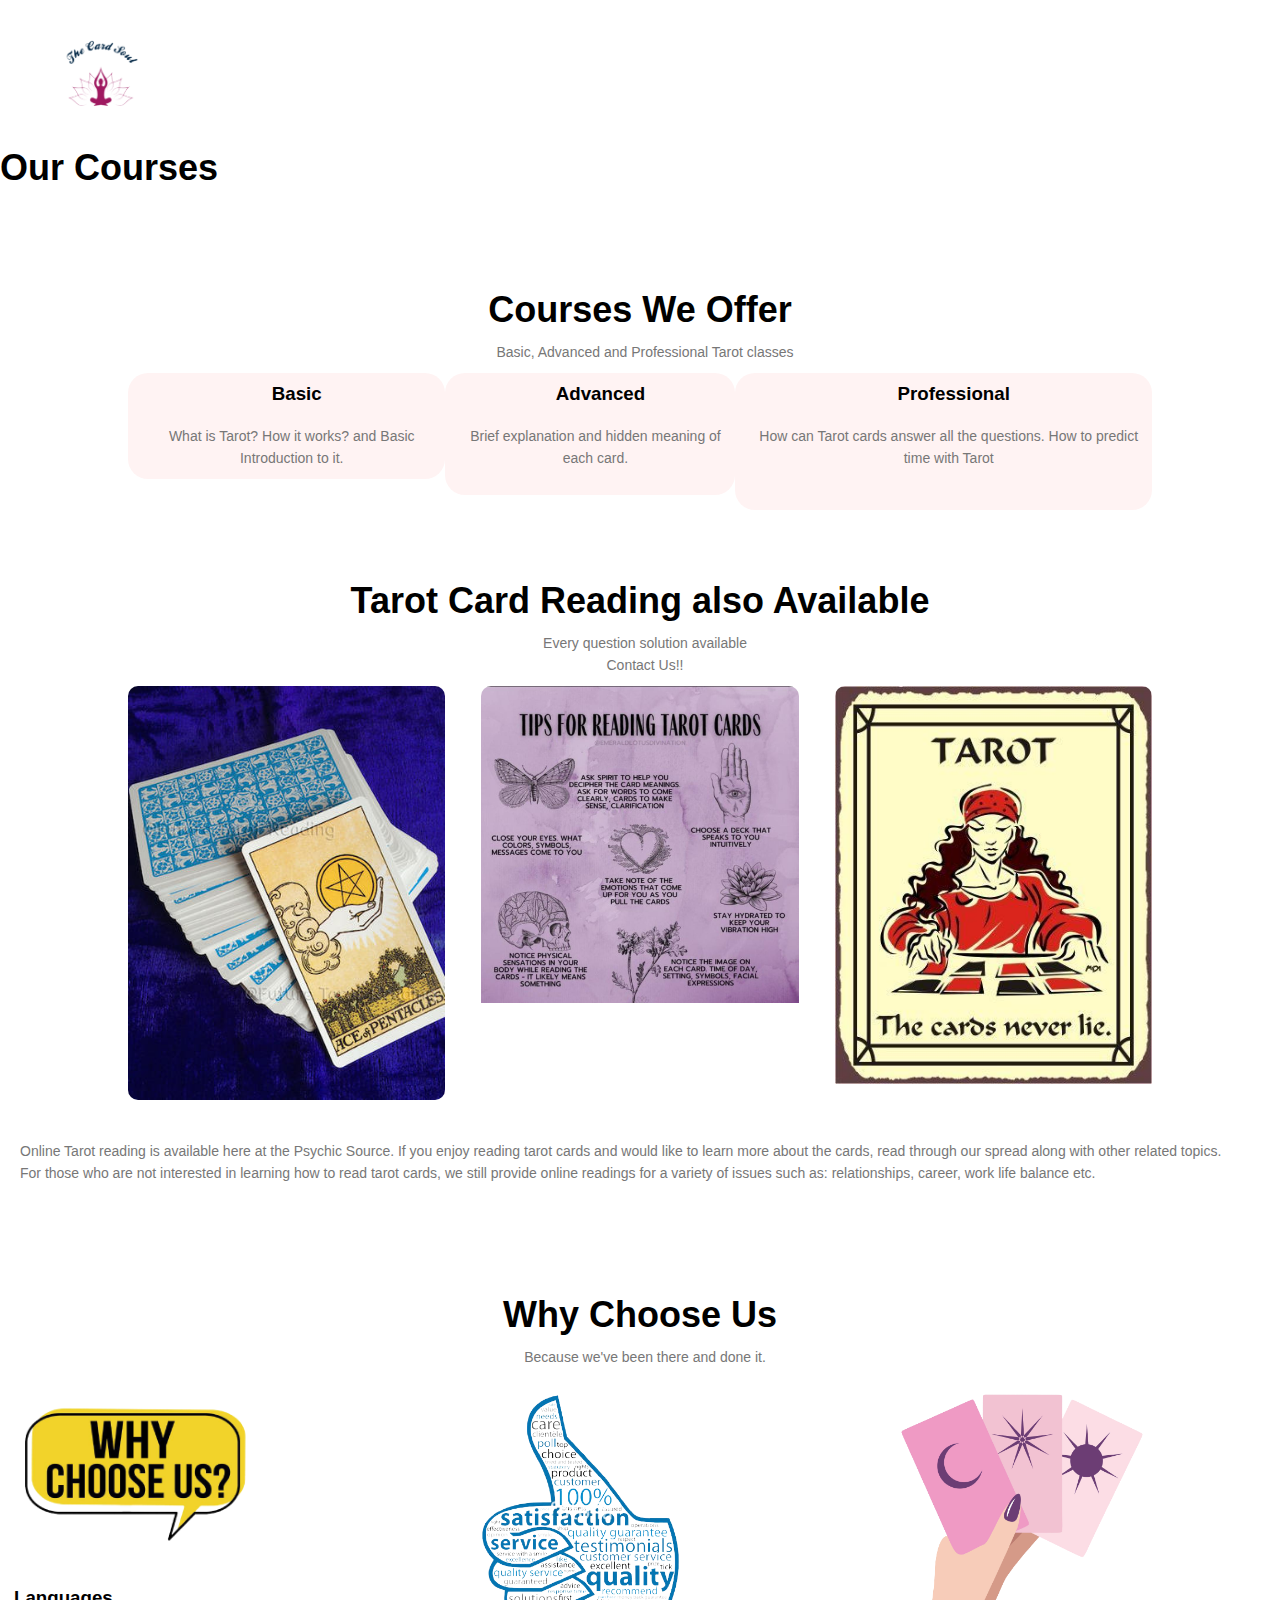
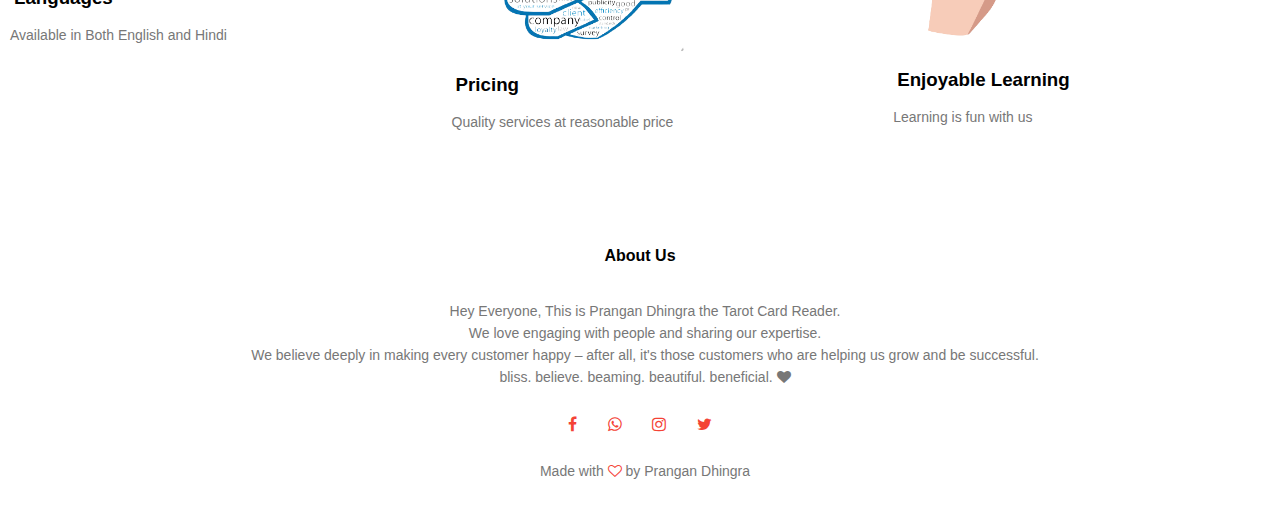
<file: course.html>
<!DOCTYPE html>
<html>
    <head>
        <meta name="viewport" content="with=device-width, initial-scale=1.0">
        <title>THE CARD SOUL</title>
        <link rel="stylesheet" href="style.css">
        <link rel="preconnect" href="https://fonts.gstatic.com">
        <link href="https://fonts.googleapis.cpm/css2?
        family=Poppins:wght@100;200;300;400;600;700&display="swap"
        rel="stylesheet">
        <link rel="stylesheet" href="https://cdnjs.cloudflare.com/ajax/libs/font-awesome/4.7.0/css/font-awesome.min.css">
        <link rel="stylesheet" href="style.css">
    </head>
    <body>
        
            <nav>
                <a href="index.html"></a><img src="logo.png"></a>
                <div class="nav-links" id="navLinks">
                    <i class="fa fa-times" onclick="hideMenu()"></i>
                    <ul>
                        <li><a href="index.html">HOME</a></li>
                        <li><a href="about.html">ABOUT</a></li>
                        <li><a href="blog.html">BLOG</a></li>
                        <li><a href="course.html">COURSE</a></li>
                        <li><a href="contact.html">CONTACT</a></li>
                    </ul>
                    </div>
                  <i class="fa fa-bars" onclick="showMenu()"></i>  
            </nav>
            <h1>Our Courses</h1>
            </section>

  <!-------- Course ------->

  <section class="cousre">
    <h1> Courses We Offer</h1>
    <p>  Basic, Advanced and Professional Tarot classes </p>

    <div class="row">
        <div class="cousre-col">
        <h3>Basic</h3>
        <p>What is Tarot? How it works? and Basic Introduction to it.
        </p>
    </div>

    <div class="row">
        <div class="cousre-col">
        <h3>Advanced</h3>
        <p>Brief explanation and hidden meaning of each card.</p>
    </div>

    <div class="row">
        <div class="cousre-col">
        <h3>Professional</h3>
        <p>How can Tarot cards answer all the questions. How to predict time with Tarot</p>
    </div>

</section>

<!------- campus --------->

<section class="campus">
<h1>Tarot Card Reading also Available</h1>
<p>Every question solution available
 <br>
 Contact Us!!
</p>

<div class="row">
<div class="campus-col">
 <img src="tcs.png">
 <div class="layer">
     <h3>THE CARD SOUL</h3>
 </div>
</div>


<div class="campus-col">
 <img src="tcs2.png">
 <div class="layer">
     <h3>THE CARD SOUL</h3>
 </div>
</div>

<div class="campus-col">
 <img src="tcs1.png">
 <div class="layer">
     <h3>THE CARD SOUL</h3>
 </div>
</div>
</div>
</section>

<div>
<p>Online Tarot reading is available here at the Psychic Source. If you enjoy reading tarot cards and would like to 
 learn more about the cards, read through our spread along with other related topics. 
 <br>
 For those who are not interested in learning how to read tarot cards, we still provide online readings for a 
 variety of issues such as: relationships, career, work life balance etc.</p>
</div>

<!------- Why Choose Us ----------->

<section class="Choose">
<h1>Why Choose Us</h1>
<p>Because we've been there and done it.</p>
</section>

<div class="row">
<div class="facilites-col">
 <img src ="whyus.png">
 <h3>Languages</h3>
 <p>Available in Both English and Hindi</p>

</div>

<div class="facilites-col">
 <img src ="wcs.png">
 <h3>Pricing</h3>
 <p>Quality services at reasonable price</p>

</div>

<div class="facilites-col">
 <img src ="cards.png">
 <h3>Enjoyable Learning</h3>
 <p>Learning is fun with us</p>

</div>

</div>

</section>

<!----- Footer -------->

<section class="footer">
    <h4>About Us</h4>
    <p>Hey Everyone, This is Prangan Dhingra the Tarot Card Reader.<br>
    We love engaging with people and sharing our expertise.
        <br>We believe deeply in making every customer happy – 
        after all, it's those customers who are helping us grow and be successful.
      <br> bliss. believe. beaming. beautiful. beneficial. <i class="fa fa-heart"></i> </p>

    <div class="icons">
        <i class="fa fa-facebook"></i>
        <i class="fa fa-whatsapp"></i>
        <i class="fa fa-instagram"></i>
        <i class="fa fa-twitter"></i>
    </div>
    <p>Made with <i class="fa fa-heart-o"></i> by Prangan Dhingra</p> 
</section>
        <!------JavaScript for Toggle Menu------>
        <script>
        var navLinks = document.getElementById("navLinks");

        function showMenu(){
            navLinks.style.right="0";
        }

        function hideMenu(){
            navLinks.style.right="-200px";
        }

</script>

    </body>
</html>
</file>
<file: style.css>
*{
    margin:0;
    padding:0;
    font-family: 'Poppins', sans-serif;;
}

.icon{
    width:100%;
    background-position: center;
}

.header{
    min-height:100vh;
    width:100%;
    background-image: linear-gradient(rgba(4,9,30,0.7));
    background-image: url(ca.png);
    background-position: center;
    background-size: cover;
    position: relative;
}

nav{
    display: flex;
    padding: 2%;
    justify-content: space-between;
    align-items: center;
}

nav img{
    width: 150px;
}

.nav-links{
    flex:1;
    text-align:right;
}
.nav-links ul li{
    list-style: none;
    display: inline-block;
    padding:8px 12px;
    position: relative;
}

.nav-links ul li a{
    color: #fff;
    text-decoration: none;
    font-size: 13px;
}

.nav-links ul li::after{
    content: '';
    width: 0%;
    height: 2px;
    background: #f44336;
    display: block;
    margin :auto;
    transition:0.5s;
}

.nav-links ul li:hover::after{
    width:100%;
}

nav .fa{
    display:none;
}

@media(max-width:700px){
    .text-box h1{
        font-size:20px;
    }
}
.text-box{
    width:90%;
    color: #fff;
    position:absolute;
    top : 50%;
    left:50%;
    transform: translate(-50%,-50%);
    text-align :center;
}

.text-box h1{
font-size:62px;
}

.text-box p{
    margin:10px 0 40px;
    font-size:14px;
    color:#fff
}

.hero-btn{
    display:inline-block;
    text-decoration:none;
    color:#fff;
    border:1px solid #fff;
    padding:12px 34px;
    font-size:13px;
    background:transparent;
    position: relative;
    cursor: pointer;
}

.hero-btn:hover{
    border: 1px solid #f44336;
    background: #f44336;
    transition: 1s;
}

nav.fa{
    display:none;
}

/* ---- remove -----*/
@media(max-width:700px){
        .text-box h1{
            font-size:62px;
        }
    
.nav-links ul li{
    display:block;
            }
            
            .nav-links{
                position: fixed;
                background: #f44336;
                height: 100vh;
                width: 200px;
                top:0;
                right:-200px;
                text-align:left;
                z-index:2;
                transition: 1s;
            }
            nav .fa{
                display:block;
                color:#fff;
                margin:10px;
                font-size:22px;
                cursor: pointer;
            }

            .nav-links il{
                padding:30px;
            }
        }  



 nav.fav{
     display: block;
     color: #fff;
     margin: 10px;
     font-size: 22px;
     cursor: pointer;
 }

 .nav-links ul{
     padding:30px;
 }

 /*------- course ---------*/

 .cousre{
     width: 80%;
     margin: auto;
     text-align:center;
     padding-top: 100px;
 }

 h1{
     font-size: 36px;
     font-weight: 600;
 }

 p{
     color:#777;
     font-size:14px;
     font-weight:300;
     line-height:22px;
     padding: 10px;
     margin-left: 10px;
 }

 .row{
     margin: top 5%;
     display: flex;
     justify-content: space-between;
 }

 .cousre-col{
     flex-basis: 120%, 120%, 120%;
     background:#fff3f3;
     border-radius: 20px;
     margin-bottom:5%;
     padding:20px 12px, 20px;
     box-sizing: border-box;
     transition: 0.5s;
 }

 h3{
     text-align:center;
     font-weight:600;
     margin: 10px 0;
     margin-left: 20px;
 }

.cousre-col:hover{
    box-shadow:0 0 50px 0px rgba(0,0,0,0.2);
}

@media(max-width:700px){
    .row{
        flex-direction: column;
    }
}

/*-------- campus ---------*/

.campus{
    width:80%;
    margin:auto;
    text-align:center;
    padding-top: 50px;
}

.campus-col{
flex-basis: 31%;
border-radius:10px;
margin-bottom:30px;
position:relative;
overflow: hidden;
}

.campus-col img{
    width:100%;
    display: block;
}

.layer{
    background:transparent;
    height : 100%;
    width: 100%;
    position: absolute;
    top:0;
    left:0;
    transition: 0.5s;
}

.layer:hover{
    background: rgba(223, 212, 179, 0.7);
}

.layer h3{
    width:100;
    font-weight:500;
    color:#FF0080;
    font-size:26px;
    bottom:0;
    left:50%;
    transform: translateX(-50%);
    position: absolute;
    opacity: 0;
    transition: 0.5s;
}

.layer:hover h3{
    bottom:49%;
    opacity: 1;

}

/*----------- Why Chosse Us ----------*/
.Choose{
    width: 80%;
    margin: auto;
    text-align: center;
    padding-top: 100px;
}

.facilites-col{
    flex-basis:31%;
    border-radius: 10px;
    margin-bottom:5%;
    text-align: left;
    
}

.facilites-col img{
    width:70%;
    border-radius:50px;
}

.facilites-col p{
    padding:0;
}

.facilites-col h3{
    margin-top:14px;
    margin-bottom: 15px;
    text-align: left;
    margin-left: 14px;

}

.facilites-col:hover{
    box-shadow:0 0 20px 0px rgba(0,0,0,0.2);
}

@media(max-width:700px){

}

/*-------- testimonials ------*/

.testimonials{
width:80%;
margin:auto;
padding-top: 100px;
text-align: center;
}

.testimonials-col{
    flex-basis:44% ;
    border-radius: 10px;
    margin-bottom: 5%;
    text-align:left;
    background:#fff3f3;
    padding:25px;
    cursor: pointer;
    display: flex;
}

.testimonials-col img{
    height: 40px;
    margin-left: 5px;
    margin-right: 30px;
    border-radius: 50%;
}

.testimonials-col p{
    margin-left:5px;
    padding:0;
}

.testimonials-col h3{
    margin-top: 15px;
    margin-left:5px;
    text-align:left;
}

.testimonials-col .fa{
    color: #f44336;
    margin-left:2px;
}

@media(max-width:700px){
    .testimonials-col img{
        margin-left: 10px;
        margin-right: 15px;
    }
}


/*-------- feedback ------*/

.feedback{
    width:80%;
    margin:auto;
    padding-top: 10px;
    text-align: center;
    }
    
    .feedback-col{
        flex-basis:44% ;
        border-radius: 10px;
        margin-bottom: 5%;
        text-align:left;
        background:#fff3f3;
        padding:25px;
        cursor: pointer;
        display: flex;
    }
    
    .feedback-col img{
        height: 40px;
        margin-left: 5px;
        margin-right: 30px;
        border-radius: 50%;
    }
    
    .feedback-col p{
        margin-left:5px;
        padding:0;
    }
    
    .feedback-col h3{
        margin-top: 15px;
        margin-left:5px;
        text-align:left;
    }
    
    .feedback-col .fa{
        color: #f44336;
        margin-left:2px;
    }

.cta{
    margin:100px auto;
    width:80%;
    background-image: linear-gradient(hsla(71, 49%, 70%, 0.712),rgba(0,0,0,0.7)),url(mountain.png);
    background-position: center;
    background-size: cover;
    border-radius: 10px;
    text-align: center;
    padding: 100px 0;
}

.cta h1{
    color:#fff;
    margin-bottom:40px;
    padding:0;
}

@media(max-width:700px){
    .cta h1{
        font-size:24px;
    }
}

/*------- footer --------*/

.footer{
    width:100%;
    text-align: center;
    padding: 30px 0;   
}

.footer h4{
   margin-bottom: 25px;
   margin-top: 20px;
   font-weight: 600;
}

.icons .fa{
    color:#f44336;
    margin: 0 13px;
    cursor: pointer;
    padding:18px 0;
}

.fa-heart-o{
    color:#f44336;
}

.container{
    position: absolute;

  }
  .checked{
    color: red;
  }
  
/*-------- about us page ----------*/

.sub-header{
   
    height:300px;
    width:200vh;
    background-image: linear-gradient(rgba(4,9,30,0.7));
    background-image:url(eye.gif);
    background-position: center;
    background-size: cover;
    text-align: center;
    color:#fff;
}

.sub-header h1{
    margin-top: 130px;;
}

.about-us{
    width:80%;
    margin:auto;
    padding-top: 80px;
    padding-bottom: 50px;
}

.about-col{
    flex-basis: 48%;
    padding:30px 2px;
}

.about-col img{
    width:60%;
}

.about-col h1{
    padding-top: 0;
}

.about-col p{
    padding: 15px 0 25px;
}

.red-btn{
    border: 1px solid #f44336;
    background: transparent;
    color:#f44336
}

.red-btn:hover{
    color:#fff;

}

/*----- blog content----*/

.blog-content{
    width:80%;
    margin:auto;
    padding:60px 0;
}

.blog-left{
    flex-basis: 65%;
}

.blog-left img{
    width:100%;
}

.blog-left h2{
    color:#222;
    font-weight:600;
    margin:30px 0;
}

.blog-left p{
    color:#999;
    padding:0;
}

@media(max-width:700PX){
    .sub-header h1{
        font-size: 24px;
    }
}

.comment-box{
    border:1px solid #acc;
    margin:50px 0;
    padding:10px 20px;
}

.comment-box h3{
    text-align: left;
}

.comment-form input, .comment-form textarea{
    width:100%;
    padding:10px;
    margin:15px 0;
    box-sizing: border-box;
    border: none;
    outline:none;
    background: #f0f0f0;
}

.comment-form button{
    margin:10px 0;
}

@media(max-width:700px){
    .sub-header h1{
        font-size:24px;
    }
}

/*----- contact-us -----*/

.contact-us{
    width:80%;
    margin:auto;
}

.contact-col{
    flex-basis:48;
    margin-bottom:30px;
}

.contact-col div{
    display:flex;
    align-items:center;
    margin-bottom:40px;
}

.contact-col div .fa{
    font-size:28px;
    color:#f44336;
    margin:10px;
    margin-right:30px;
}

.contact-col div p{
    padding:0;
}

.contact-col div h5{
    font-size:20px;
    margin-bottom:5px;
    color:#555;
    font-weight: 400;
}

.contact-col input, .contact-col textarea{
    width:100%;
    padding:15px;
    margin-bottom: 17px;
    outline:none;
    border:1px solid #acc;
    box-sizing:border-box;
}

.contact img{
    width:100%;
    height:100;
}

.hower{
    width:100%;
    height:100vh;
    background: #f1f9ff;
    display:flex;
    align-items: center;
    flex-direction: column;
    justify-content: center;
}
</file>
